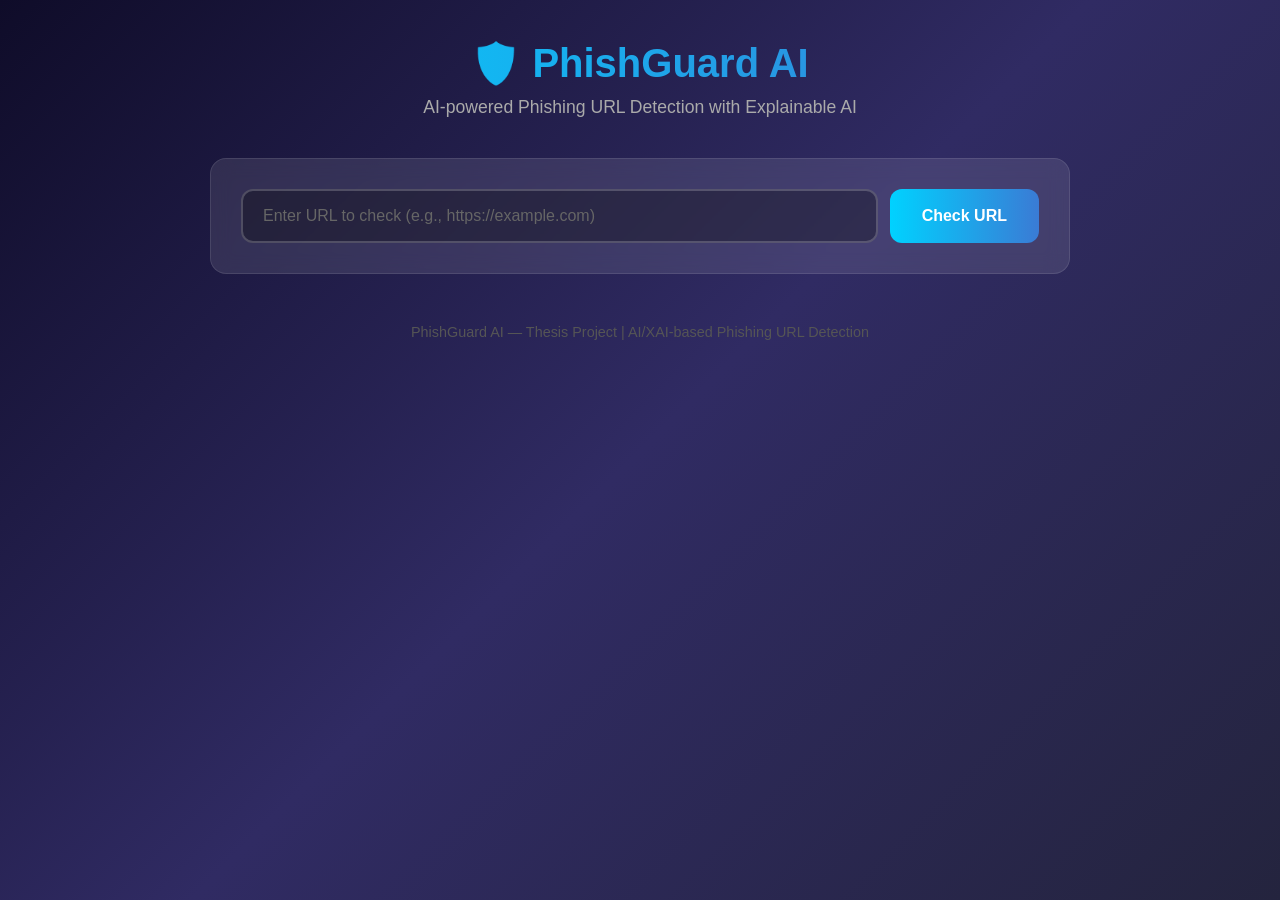
<file: templates/index.html>
<!DOCTYPE html>
<html lang="en">
<head>
    <meta charset="UTF-8">
    <meta name="viewport" content="width=device-width, initial-scale=1.0">
    <title>PhishGuard AI - Phishing URL Detector</title>
    <style>
        * {
            margin: 0;
            padding: 0;
            box-sizing: border-box;
        }

        body {
            font-family: 'Segoe UI', Tahoma, Geneva, Verdana, sans-serif;
            background: linear-gradient(135deg, #0f0c29, #302b63, #24243e);
            min-height: 100vh;
            color: #fff;
        }

        .container {
            max-width: 900px;
            margin: 0 auto;
            padding: 40px 20px;
        }

        header {
            text-align: center;
            margin-bottom: 40px;
        }

        header h1 {
            font-size: 2.5rem;
            background: linear-gradient(90deg, #00d2ff, #3a7bd5);
            -webkit-background-clip: text;
            -webkit-text-fill-color: transparent;
            margin-bottom: 10px;
        }

        header p {
            color: #aaa;
            font-size: 1.1rem;
        }

        .search-box {
            background: rgba(255, 255, 255, 0.1);
            backdrop-filter: blur(10px);
            border-radius: 16px;
            padding: 30px;
            margin-bottom: 30px;
            border: 1px solid rgba(255, 255, 255, 0.1);
        }

        .input-group {
            display: flex;
            gap: 12px;
        }

        .input-group input {
            flex: 1;
            padding: 16px 20px;
            font-size: 1rem;
            border: 2px solid rgba(255, 255, 255, 0.2);
            border-radius: 12px;
            background: rgba(0, 0, 0, 0.3);
            color: #fff;
            outline: none;
            transition: border-color 0.3s;
        }

        .input-group input:focus {
            border-color: #3a7bd5;
        }

        .input-group input::placeholder {
            color: #666;
        }

        .btn {
            padding: 16px 32px;
            font-size: 1rem;
            font-weight: 600;
            border: none;
            border-radius: 12px;
            cursor: pointer;
            transition: all 0.3s;
            background: linear-gradient(90deg, #00d2ff, #3a7bd5);
            color: #fff;
        }

        .btn:hover {
            transform: translateY(-2px);
            box-shadow: 0 10px 30px rgba(58, 123, 213, 0.4);
        }

        .btn:disabled {
            opacity: 0.5;
            cursor: not-allowed;
            transform: none;
        }

        /* Result Styles */
        .result {
            display: none;
            background: rgba(255, 255, 255, 0.1);
            backdrop-filter: blur(10px);
            border-radius: 16px;
            padding: 30px;
            border: 1px solid rgba(255, 255, 255, 0.1);
            animation: fadeIn 0.5s ease;
        }

        @keyframes fadeIn {
            from { opacity: 0; transform: translateY(20px); }
            to { opacity: 1; transform: translateY(0); }
        }

        .result-header {
            text-align: center;
            margin-bottom: 25px;
        }

        .result-badge {
            display: inline-block;
            padding: 12px 32px;
            font-size: 1.3rem;
            font-weight: 700;
            border-radius: 50px;
            margin-bottom: 15px;
        }

        .badge-phishing {
            background: linear-gradient(90deg, #ff416c, #ff4b2b);
            box-shadow: 0 10px 30px rgba(255, 65, 108, 0.4);
        }

        .badge-legitimate {
            background: linear-gradient(90deg, #11998e, #38ef7d);
            box-shadow: 0 10px 30px rgba(17, 153, 142, 0.4);
        }

        .badge-unreachable {
            background: linear-gradient(90deg, #f7971e, #ff6a00);
            box-shadow: 0 10px 30px rgba(247, 151, 30, 0.4);
        }

        .badge-unknown {
            background: linear-gradient(90deg, #485563, #29323c);
            box-shadow: 0 10px 30px rgba(72, 85, 99, 0.5);
        }

        .status-reason {
            color: #ccc;
            font-size: 0.95rem;
            max-width: 640px;
            margin: 0 auto 6px;
            line-height: 1.5;
        }

        .status-note {
            display: none;
            background: rgba(0, 0, 0, 0.35);
            border-left: 3px solid #f7971e;
            padding: 12px 16px;
            border-radius: 8px;
            font-size: 0.9rem;
            color: #ddd;
            text-align: left;
            margin-top: 14px;
            line-height: 1.5;
        }

        .confidence-bar {
            width: 100%;
            height: 12px;
            background: rgba(0, 0, 0, 0.3);
            border-radius: 6px;
            overflow: hidden;
            margin: 15px 0;
        }

        .confidence-fill {
            height: 100%;
            border-radius: 6px;
            transition: width 1s ease;
        }

        .confidence-phishing {
            background: linear-gradient(90deg, #ff416c, #ff4b2b);
        }

        .confidence-legitimate {
            background: linear-gradient(90deg, #11998e, #38ef7d);
        }

        .probabilities {
            display: flex;
            gap: 20px;
            margin-top: 20px;
        }

        .prob-card {
            flex: 1;
            background: rgba(0, 0, 0, 0.3);
            padding: 20px;
            border-radius: 12px;
            text-align: center;
        }

        .prob-card h4 {
            color: #aaa;
            font-size: 0.9rem;
            margin-bottom: 8px;
        }

        .prob-card .value {
            font-size: 1.8rem;
            font-weight: 700;
        }

        .prob-phishing .value { color: #ff416c; }
        .prob-legit .value { color: #38ef7d; }

        /* Features Grid */
        .features-section {
            margin-top: 25px;
        }

        .features-section h3 {
            margin-bottom: 15px;
            color: #3a7bd5;
        }

        .features-grid {
            display: grid;
            grid-template-columns: repeat(auto-fill, minmax(180px, 1fr));
            gap: 12px;
        }

        .feature-item {
            background: rgba(0, 0, 0, 0.3);
            padding: 12px 15px;
            border-radius: 8px;
            display: flex;
            justify-content: space-between;
            align-items: center;
        }

        .feature-name {
            color: #aaa;
            font-size: 0.85rem;
        }

        .feature-value {
            color: #00d2ff;
            font-weight: 600;
            font-size: 0.95rem;
        }

        /* Verification Pipeline */
        .verification-section {
            margin-top: 25px;
        }

        .verification-section h3 {
            margin-bottom: 15px;
            color: #3a7bd5;
        }

        .verify-steps {
            display: flex;
            flex-direction: column;
            gap: 10px;
        }

        .verify-step {
            display: flex;
            gap: 14px;
            align-items: flex-start;
            background: rgba(0, 0, 0, 0.3);
            padding: 14px 16px;
            border-radius: 10px;
            border: 1px solid rgba(255, 255, 255, 0.05);
        }

        .step-icon {
            font-size: 1.1rem;
            line-height: 1.4;
        }

        .step-body {
            flex: 1;
        }

        .step-title {
            font-weight: 600;
            font-size: 0.95rem;
            margin-bottom: 3px;
            color: #fff;
        }

        .step-detail {
            color: #aaa;
            font-size: 0.85rem;
            line-height: 1.45;
        }

        .step-pass .step-title { color: #38ef7d; }
        .step-fail .step-title { color: #ff416c; }
        .step-warn .step-title { color: #f7971e; }

        /* Loading */
        .loading {
            display: none;
            text-align: center;
            padding: 40px;
        }

        .spinner {
            width: 50px;
            height: 50px;
            border: 4px solid rgba(255, 255, 255, 0.2);
            border-top-color: #3a7bd5;
            border-radius: 50%;
            animation: spin 0.8s linear infinite;
            margin: 0 auto 15px;
        }

        @keyframes spin {
            to { transform: rotate(360deg); }
        }

        /* Error */
        .error-msg {
            display: none;
            background: rgba(255, 65, 108, 0.2);
            border: 1px solid rgba(255, 65, 108, 0.5);
            padding: 16px;
            border-radius: 12px;
            text-align: center;
            color: #ff416c;
            margin-top: 20px;
        }

        /* Footer */
        footer {
            text-align: center;
            margin-top: 50px;
            color: #555;
            font-size: 0.9rem;
        }

        /* URL display */
        .url-display {
            background: rgba(0, 0, 0, 0.3);
            padding: 12px 16px;
            border-radius: 8px;
            font-family: monospace;
            font-size: 0.9rem;
            color: #00d2ff;
            word-break: break-all;
            margin-bottom: 20px;
            border-left: 3px solid #3a7bd5;
        }
    </style>
</head>
<body>
    <div class="container">
        <header>
            <h1>🛡️ PhishGuard AI</h1>
            <p>AI-powered Phishing URL Detection with Explainable AI</p>
        </header>

        <!-- Search Box -->
        <div class="search-box">
            <div class="input-group">
                <input 
                    type="text" 
                    id="urlInput" 
                    placeholder="Enter URL to check (e.g., https://example.com)"
                    autocomplete="off"
                >
                <button class="btn" id="checkBtn" onclick="checkURL()">
                    Check URL
                </button>
            </div>
        </div>

        <!-- Loading -->
        <div class="loading" id="loading">
            <div class="spinner"></div>
            <p>Running verification pipeline (URL → Domain → ML)...</p>
        </div>

        <!-- Error -->
        <div class="error-msg" id="errorMsg"></div>

        <!-- Result -->
        <div class="result" id="result">
            <div class="url-display" id="urlDisplay"></div>

            <div class="result-header">
                <div class="result-badge" id="resultBadge"></div>
                <p class="status-reason" id="statusReason"></p>
                <p id="confidenceText"></p>
                <div class="confidence-bar">
                    <div class="confidence-fill" id="confidenceFill"></div>
                </div>
                <div class="status-note" id="statusNote"></div>
            </div>

            <!-- Verification Pipeline (4 steps) -->
            <div class="verification-section">
                <h3>🔍 Verification Pipeline</h3>
                <div class="verify-steps" id="verifySteps"></div>
            </div>

            <div class="probabilities" id="probCards">
                <div class="prob-card prob-phishing">
                    <h4>Phishing Probability</h4>
                    <div class="value" id="phishProb">0%</div>
                </div>
                <div class="prob-card prob-legit">
                    <h4>Legitimate Probability</h4>
                    <div class="value" id="legitProb">0%</div>
                </div>
            </div>

            <div class="features-section" id="featuresSection">
                <h3>📊 Extracted Features</h3>
                <div class="features-grid" id="featuresGrid"></div>
            </div>
        </div>

        <footer>
            <p>PhishGuard AI — Thesis Project | AI/XAI-based Phishing URL Detection</p>
        </footer>
    </div>

    <script>
        // Allow Enter key to trigger search
        document.getElementById("urlInput").addEventListener("keypress", function(e) {
            if (e.key === "Enter") checkURL();
        });

        async function checkURL() {
            const url = document.getElementById("urlInput").value.trim();
            const btn = document.getElementById("checkBtn");
            const loading = document.getElementById("loading");
            const result = document.getElementById("result");
            const errorMsg = document.getElementById("errorMsg");

            // Reset
            result.style.display = "none";
            errorMsg.style.display = "none";

            if (!url) {
                errorMsg.textContent = "Please enter a URL";
                errorMsg.style.display = "block";
                return;
            }

            // Show loading
            btn.disabled = true;
            btn.textContent = "Checking...";
            loading.style.display = "block";

            try {
                const response = await fetch("/predict", {
                    method: "POST",
                    headers: { "Content-Type": "application/json" },
                    body: JSON.stringify({ url: url })
                });

                const data = await response.json();

                if (data.error) {
                    errorMsg.textContent = data.error;
                    errorMsg.style.display = "block";
                } else {
                    displayResult(data);
                }

            } catch (err) {
                errorMsg.textContent = "Error: " + err.message;
                errorMsg.style.display = "block";
            } finally {
                btn.disabled = false;
                btn.textContent = "Check URL";
                loading.style.display = "none";
            }
        }

        function displayResult(data) {
            const result = document.getElementById("result");
            const badge = document.getElementById("resultBadge");
            const statusReason = document.getElementById("statusReason");
            const statusNote = document.getElementById("statusNote");
            const confText = document.getElementById("confidenceText");
            const confFill = document.getElementById("confidenceFill");
            const urlDisplay = document.getElementById("urlDisplay");
            const probCards = document.getElementById("probCards");
            const phishProb = document.getElementById("phishProb");
            const legitProb = document.getElementById("legitProb");
            const verifySteps = document.getElementById("verifySteps");
            const featuresSection = document.getElementById("featuresSection");
            const featuresGrid = document.getElementById("featuresGrid");

            // URL
            urlDisplay.textContent = data.url;

            // ---- Final Assessment badge (4 statuses) ----
            const statusStyles = {
                Phishing:     { text: "🚨 PHISHING DETECTED",        cls: "result-badge badge-phishing" },
                Legitimate:   { text: "✅ LEGITIMATE URL",           cls: "result-badge badge-legitimate" },
                Unreachable:  { text: "⚠️ UNREACHABLE — CANNOT VERIFY", cls: "result-badge badge-unreachable" },
                Unknown:      { text: "❓ UNKNOWN — INSUFFICIENT INFO", cls: "result-badge badge-unknown" }
            };
            const style = statusStyles[data.status] || statusStyles.Unknown;
            badge.textContent = style.text;
            badge.className = style.cls;

            // ---- Status reason ----
            statusReason.textContent = data.status_reason || "";

            // ---- Explanatory notes for non-binary statuses ----
            const notes = {
                Unreachable: "⚠️ Unreachable does NOT mean safe, and it does NOT mean phishing. Phishing websites frequently go offline, let their domains expire, or stay temporarily unavailable.",
                Unknown: "ℹ️ Not enough reliable information was available to classify this URL."
            };
            if (notes[data.status]) {
                statusNote.textContent = notes[data.status];
                statusNote.style.display = "block";
            } else {
                statusNote.style.display = "none";
            }

            // ---- Confidence + model probabilities ----
            const hasModel = data.prediction !== null && data.prediction !== undefined
                          && data.confidence !== null && data.confidence !== undefined;
            if (hasModel) {
                confText.textContent = `Model confidence: ${data.confidence}%`;
                confFill.style.width = data.confidence + "%";
                confFill.className = "confidence-fill " +
                    (data.prediction === "Phishing" ? "confidence-phishing" : "confidence-legitimate");
                phishProb.textContent = data.phishing_probability + "%";
                legitProb.textContent = data.legitimate_probability + "%";
                probCards.style.display = "flex";
            } else {
                confText.textContent = "Model confidence: unavailable";
                confFill.style.width = "0%";
                probCards.style.display = "none";
            }

            // ---- Verification Pipeline (4 steps) ----
            verifySteps.innerHTML = "";
            const v = data.verification || {};
            const steps = [];

            // Step 1: URL Validation
            steps.push({
                icon: v.url_valid ? "✅" : "❌",
                cls: v.url_valid ? "step-pass" : "step-fail",
                title: "1. URL Validation (Format & Scheme)",
                detail: v.url_detail || (v.url_valid ? "Valid URL" : "Invalid URL")
            });

            // Step 2: Domain Verification (DNS + HTTP)
            let domainIcon, domainCls, domainDetail;
            if (v.dns_resolved === null || v.dns_resolved === undefined) {
                domainIcon = "⏭️";
                domainCls = "";
                domainDetail = "Skipped — URL validation failed";
            } else if (!v.dns_resolved) {
                domainIcon = "❌";
                domainCls = "step-fail";
                domainDetail = v.domain_detail || "DNS resolution failed";
            } else if (!v.reachable) {
                domainIcon = "❌";
                domainCls = "step-fail";
                domainDetail = "DNS resolved, but connection failed — " + (v.domain_detail || "");
            } else {
                domainIcon = "✅";
                domainCls = "step-pass";
                domainDetail = "DNS resolved — " + (v.domain_detail || "reachable");
            }
            steps.push({
                icon: domainIcon,
                cls: domainCls,
                title: "2. Domain Verification (DNS + HTTP Probe)",
                detail: domainDetail
            });

            // Step 3: ML Prediction
            if (hasModel) {
                steps.push({
                    icon: data.prediction === "Phishing" ? "🚨" : "✅",
                    cls: data.prediction === "Phishing" ? "step-fail" : "step-pass",
                    title: "3. Machine Learning Prediction (Random Forest)",
                    detail: `Model verdict: ${data.prediction} (confidence ${data.confidence}%)`
                });
            } else {
                steps.push({
                    icon: "⏭️",
                    cls: "",
                    title: "3. Machine Learning Prediction (Random Forest)",
                    detail: "Not run — insufficient information"
                });
            }

            // Step 4: Final Assessment
            const finalIcons = { Phishing: "🚨", Legitimate: "✅", Unreachable: "⚠️", Unknown: "❓" };
            const finalCls = {
                Phishing: "step-fail",
                Legitimate: "step-pass",
                Unreachable: "step-warn",
                Unknown: "step-warn"
            };
            steps.push({
                icon: finalIcons[data.status] || "❓",
                cls: finalCls[data.status] || "step-warn",
                title: "4. Final Assessment",
                detail: `${data.status} — ${data.status_reason || ""}`
            });

            for (const s of steps) {
                const div = document.createElement("div");
                div.className = "verify-step " + s.cls;

                const icon = document.createElement("span");
                icon.className = "step-icon";
                icon.textContent = s.icon;

                const body = document.createElement("div");
                body.className = "step-body";

                const title = document.createElement("div");
                title.className = "step-title";
                title.textContent = s.title;

                const detail = document.createElement("div");
                detail.className = "step-detail";
                detail.textContent = s.detail;

                body.appendChild(title);
                body.appendChild(detail);
                div.appendChild(icon);
                div.appendChild(body);
                verifySteps.appendChild(div);
            }

            // ---- Features ----
            featuresGrid.innerHTML = "";
            if (data.features) {
                const featureLabels = {
                    url_length: "URL Length",
                    path_length: "Path Length",
                    dot_count: "Dot Count",
                    subdomain_count: "Subdomains",
                    tld_length: "TLD Length",
                    has_ip_address: "IP Address",
                    has_hyphen_in_domain: "Hyphen",
                    https_flag: "HTTPS",
                    percentage_numeric_chars: "Numeric %",
                    number_of_digits: "Digits",
                    token_count: "Tokens",
                    url_entropy: "Entropy",
                    domain_name_length: "Domain Len",
                    suspicious_file_extension: "Suspicious Ext",
                    tld_popularity: "Popular TLD",
                    query_param_count: "Query Params"
                };

                for (const [key, value] of Object.entries(data.features)) {
                    const item = document.createElement("div");
                    item.className = "feature-item";

                    const name = document.createElement("span");
                    name.className = "feature-name";
                    name.textContent = featureLabels[key] || key;

                    const val = document.createElement("span");
                    val.className = "feature-value";
                    val.textContent = value;

                    item.appendChild(name);
                    item.appendChild(val);
                    featuresGrid.appendChild(item);
                }
                featuresSection.style.display = "block";
            } else {
                featuresSection.style.display = "none";
            }

            // Show result
            result.style.display = "block";
        }
    </script>
</body>
</html>
</file>
